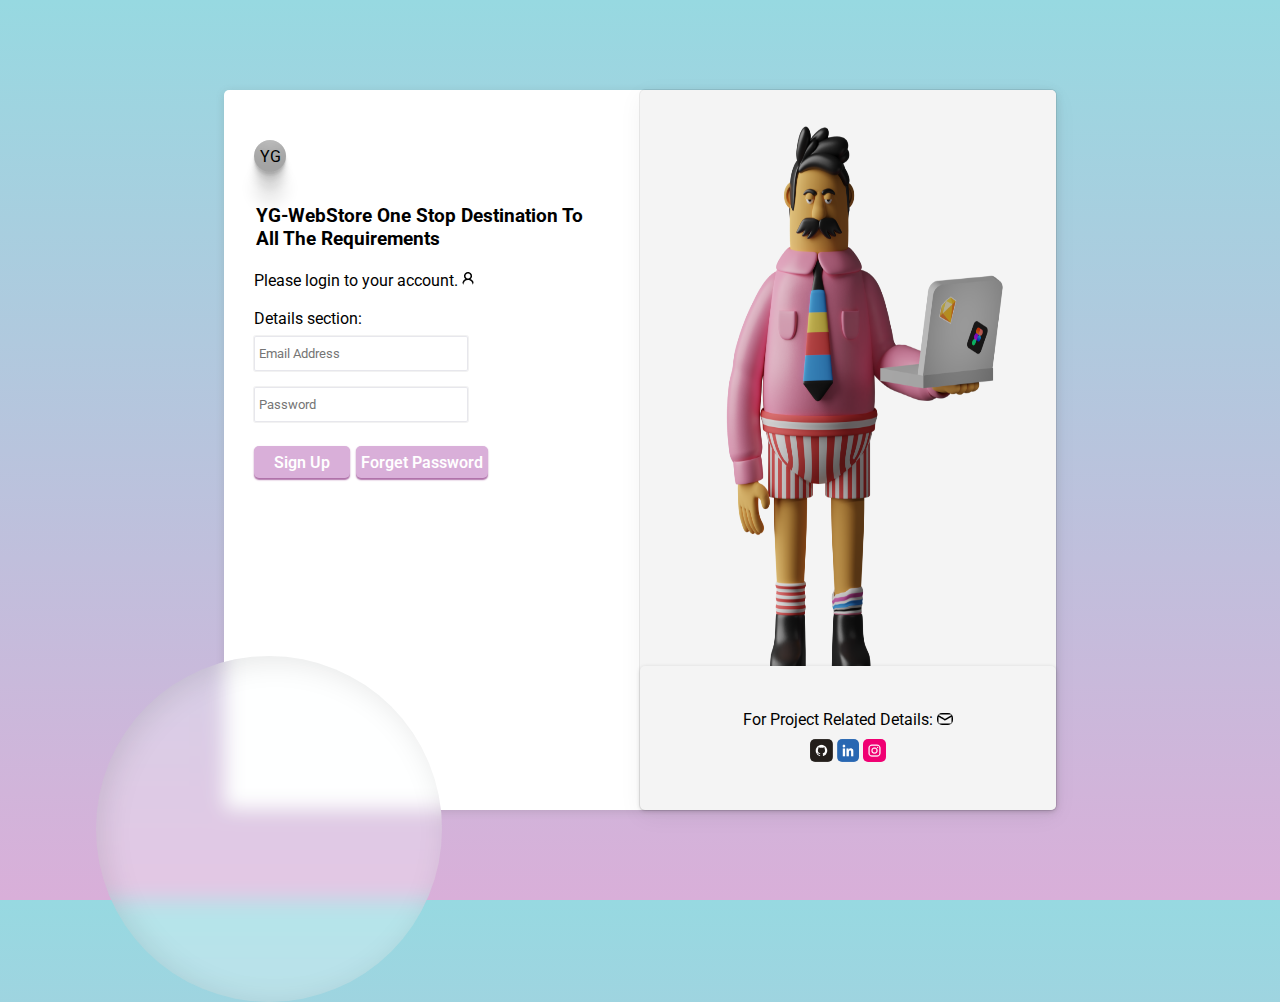
<file: index.html>
<!DOCTYPE html>
<html lang="en">

<head>
    <meta charset="UTF-8">
    <meta http-equiv="X-UA-Compatible" content="IE=edge">
    <meta name="viewport" content="width=device-width, initial-scale=1.0">
    <link rel="stylesheet" href="style.css">
    <link rel="preconnect" href="https://fonts.googleapis.com">
    <link rel="preconnect" href="https://fonts.gstatic.com" crossorigin>
    <link href="https://fonts.googleapis.com/css2?family=Moon+Dance&family=Roboto:wght@300&family=Sofia&display=swap" rel="stylesheet">
    <title>Login-Page</title>
</head>

<body>

    <div class="login-container">
        <div class="login-details">

            <div class="yg">YG</div>

            <div class="webstore-des">
                YG-WebStore One Stop Destination To All The Requirements
            </div>

            <div>
                <br>
                Please login to your account. <img src="./images/account.png">
                <br><br>
                Details section:
            </div>

            <input type="email" placeholder="Email Address">
            <br>
            <input type="password" placeholder="Password">
            <br>

            <div class="feature">
                <button>Sign Up</button>
                 <button>Forget Password</button>
            </div>

            <div class="eclipse"></div>

        </div>

        <div class="login-logo">
            <img class="loginimage" src="./images/login-image.png">
            <div class="webapp-headline">
                <div class="wh">For Project Related Details: <img src="./images/contact.png"> </div>
                <div>
                    <a href="#"><span><img class="github" src="./images/githab.png"></span></a>
                    <a href="#"><span><img class="linkedin" src="./images/linkedin.png"></span></a>
                    <a href="#"><span><img class="instagram" src="./images/instagram.png"></span></a>
                </div>
            </div>
        </div>
    </div>
</body>

</html>
</file>
<file: style.css>
*{
    box-sizing: border-box;
    padding: 0px;
    margin: 0px;
    border-radius: 5px;
    font-family: 'Roboto', sans-serif;
    /* font-family: Verdana, Geneva, Tahoma, sans-serif; */
}

body{
    overflow: hidden;
    height: 100vh;
    width: 100vw;
    display: flex;
    align-items: center;
    justify-content: center;
    background-color: #D9AFD9;
background-image: linear-gradient(0deg, #D9AFD9 0%, #97D9E1 100%);

}

.login-container{
    box-shadow: rgba(99, 99, 99, 0.2) 0px 2px 8px 0px;
    height: 80%;
    width: 65%;
    display: flex;
    flex-direction: row;
    align-items: center;
    justify-content: center;    
    background-color: white;
}

.login-container>div{
    height: 100%;
    width: 50%;
    border-radius: 5px;
}

.login-logo{
    position: relative;
    background-color: #f4f4f4;
    display: flex;
    justify-content: center;
    box-shadow: rgba(0, 0, 0, 0.05) 0px 6px 24px 0px, rgba(0, 0, 0, 0.08) 0px 0px 0px 1px;
}

.webapp-headline{
    width: 100%;
    height: 20%;
    margin-top: 2px;
    position: absolute;
    display: flex;
    flex-direction: column;
    align-items: center;
    justify-content: center;
    bottom: 0px;
    box-shadow: rgba(0, 0, 0, 0.16) 0px 1px 4px;
}

input{
    border-style: none;
    width: 60%;
    height: 35px;
    margin: 8px;margin-left: 0px;
    border-radius: 0px;
    outline: none;
    padding: 5px;
    border-radius: 2px;
    background-color: white;
    box-shadow: rgba(0, 0, 0, 0.05) 0px 0px 0px 1px, rgb(231, 231, 236) 0px 0px 0px 1px inset;
}

input:hover{
    background-color: #f4f4f4;
}

.login-details{
    padding: 30px;
    position: relative;
}

.yg{
    height: 2rem;
    width: 2rem;
    border-radius: 50%;
    display: flex;
    align-items: center;
    justify-content: center;
    margin: 20px;margin-left: 0px;
    box-shadow: rgba(0, 0, 0, 0.17) 0px -23px 25px 0px inset, rgba(0, 0, 0, 0.15) 0px -36px 30px 0px inset, rgba(0, 0, 0, 0.1) 0px -79px 40px 0px inset, rgba(0, 0, 0, 0.06) 0px 2px 1px, rgba(0, 0, 0, 0.09) 0px 4px 2px, rgba(0, 0, 0, 0.09) 0px 8px 4px, rgba(0, 0, 0, 0.09) 0px 16px 8px, rgba(0, 0, 0, 0.09) 0px 32px 16px;
}

.webstore-des{
    font-weight:bolder !important;
    margin: 2px;
    font-size: 1.2rem;
    margin-top: 2rem;
}

.webapp-headline>div{
    margin: 5px;
}

.eclipse{
    position: absolute;
    width: 27vw;
    height: 27vw;
    left: -10vw;
    bottom: -15vw;  
    /* z-index: 1; */
    /* border: 1px solid red; */

    border-radius: 50%;
    background: rgba(251, 255, 254, 0.3);
    box-shadow: inset 6px 4px 31px rgba(0, 0, 0, 0.1);
    backdrop-filter: blur(10px);
}

.linkedin,.github,.instagram{
    height: 1.4rem;
    width: 1.4rem;
}

.loginimage{
    width: 80%;
    height: 80%;
}

.feature{
    margin:1rem;margin-left: 0px;
    display: flex;
    align-items: center;
    /* justify-content: space-evenly; */
}

button{
    border-style: none;
    background-color: #D9AFD9;
    min-height: 2rem;
    min-width: 6rem;
    /* width: 6rem; */
    padding: 5px;
    color: white;
    margin-right: 0.4rem;
    font-size: 1rem;
    font-weight: 580;
    box-shadow: rgb(172, 108, 166, 0.973) 0px 1.5px 1.5px;
}
</file>
